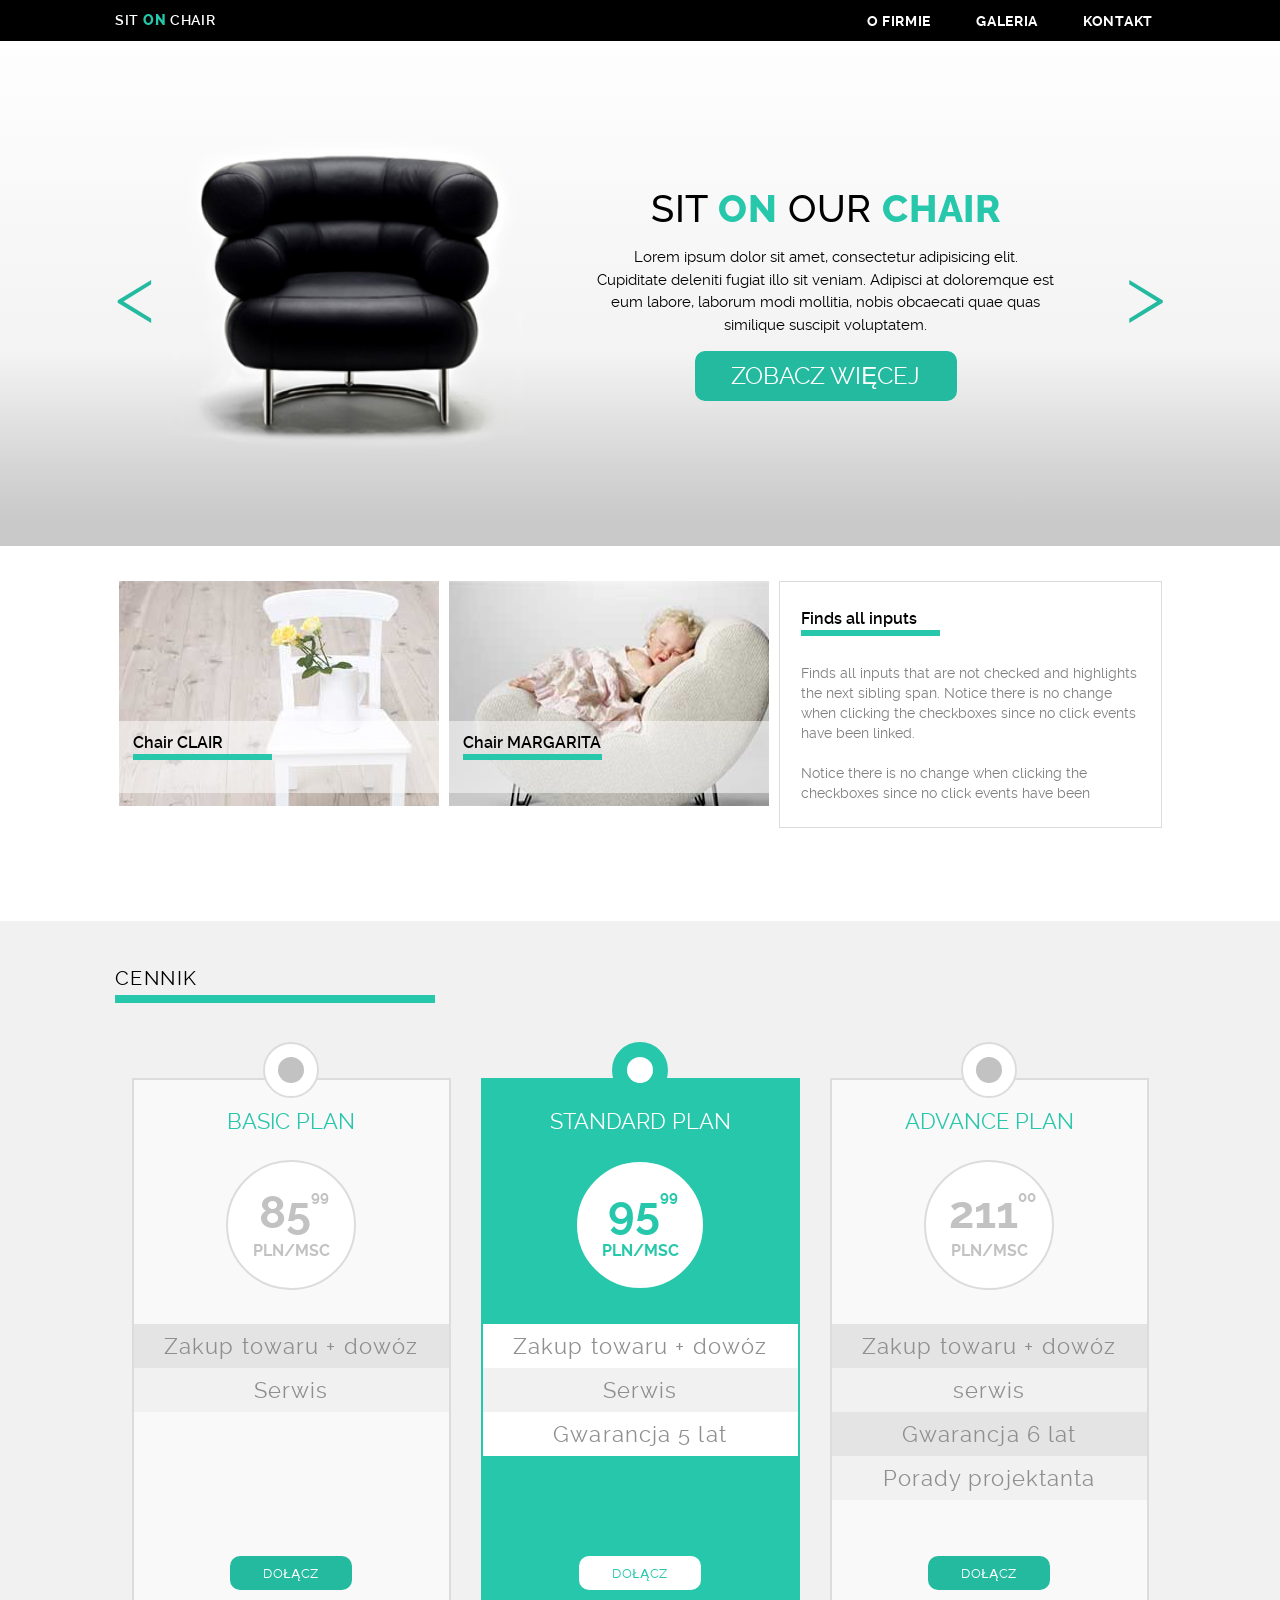
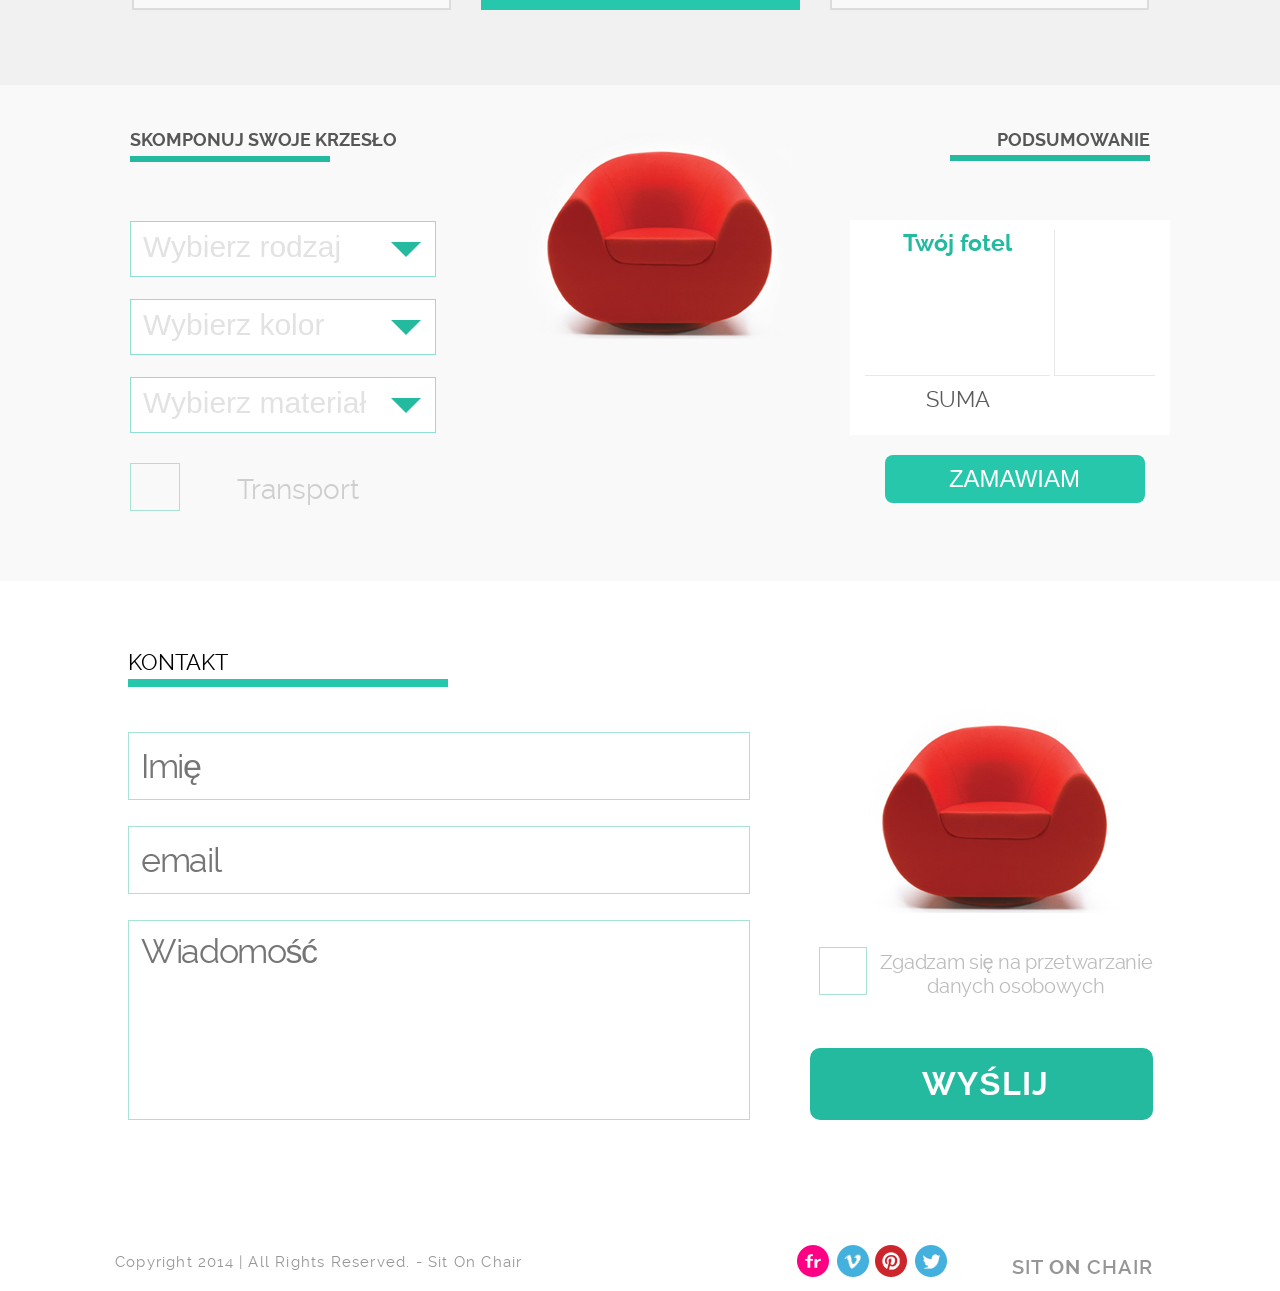
<file: index.html>
<!DOCTYPE html>
<html lang="pl-PL">
<head>
  <meta charset="UTF-8">
  <title>Sit on chair</title>
  <link rel="stylesheet" href="css/style.css">
  <script src="js/app.js" type="text/javascript"></script>
</head>
<body>

  <header>
    <div class="main_width">
      <div class="head_wrapper">
        <div class="brand_name">sit <span class="text_strong"> on </span> chair</div>
        <nav class="main_navigation">
          <ul class="nav_list mobile_menu">
            <li class="first_menu">
              <a href="#">o firmie</a>
              <ul class="about submenu">
                <li><a href="#">Aktualności</a></li>
                <li><a href="#">Nasz team</a></li>
                <li><a href="#">Historia</a></li>
              </ul>
            </li>
            <li class="first_menu"><a href="#">galeria</a></li>
            <li class="first_menu"><a href="#">kontakt</a></li>
          </ul>
        </nav>
      </div>
    </div>
  </header>

<main>

  <section class="section slider">
    <div class="main_width">
      <div class="slider_button nav_button button_left">&lt;</div>
      <div class="slider_button nav_button button_right">&gt;</div>
      <div class="main_photo inline">
        <img class="fade" src="images/black_chair.png" alt="photo of black chair">
        <img class="fade" src="images/orange_chair.png" alt="photo of orange chair">
      </div>
      <div class="chair_description inline">
        <div class="wrapper">
          <h1>Sit <span class="text_strong">on</span> our <span class="text_strong">chair</span></h1>
          <p>Lorem ipsum dolor sit amet, consectetur adipisicing elit.<br> Cupiditate deleniti fugiat illo sit veniam. Adipisci at doloremque est eum labore, laborum modi mollitia, nobis obcaecati quae quas similique suscipit voluptatem.</p>
          <button class="view_more">Zobacz więcej</button>
        </div>
      </div>

    </div>
  </section>

  <section class="section gallery">
    <div class="main_width">
      <div class="gallery_photo one">
        <p class="box_text">Chair CLAIR</p>
      </div>
      <div class="gallery_photo two">
        <p class="box_text">Chair MARGARITA</p>
      </div>
      <div class="description">
        <h1 class="box_text">Finds all inputs</h1>
        <p>Finds all inputs that are not checked and highlights the next sibling span. Notice there is no change when clicking the checkboxes since no click events have been linked.<br><br>Notice there is no change when clicking the checkboxes since no click events have been</p>
      </div>
    </div>
  </section>

  <section class="section price_list">
      <div class="main_width">
        <div class="all_plans">
          <h1 class="title_price">cennik</h1>
          <div class="plan_container">
            <div class="plan unmarked">
              <div class="circle unmarked"></div>
              <div class="plan_ver unmarked">BASIC PLAN</div>
              <div class="price unmarked">85<span class="sup">99</span><br><span class="currency_time unmarked">PLN/MSC</span></div>
              <table class="plan_items unmarked">
                <tr>
                  <td>Zakup towaru + dowóz</td>
                </tr>
                <tr>
                  <td>Serwis</td>
                </tr>
              </table>
              <button class="join_button unmarked">dołącz</button>
            </div>
            <div class="plan marked">
              <div class="circle marked"></div>
              <div class="plan_ver marked">STANDARD PLAN</div>
              <div class="price marked">95<span class="sup">99</span><br><span class="currency_time marked">PLN/MSC</span></div>
              <table class="plan_items marked">
                <tr>
                  <td>Zakup towaru + dowóz</td>
                </tr>
                <tr>
                  <td>Serwis</td>
                </tr>
                <tr>
                  <td>Gwarancja 5 lat</td>
                </tr>
              </table>
              <button class="join_button marked">dołącz</button>
            </div>
            <div class="plan">
              <div class="circle"></div>
              <div class="plan_ver">ADVANCE PLAN</div>
              <div class="price">211<span class="sup">00</span><br><span class="currency_time">PLN/MSC</span></div>
              <table class="plan_items">
                <tr>
                  <td>Zakup towaru + dowóz</td>
                </tr>
                <tr>
                  <td>serwis</td>
                </tr>
                <tr>
                  <td>Gwarancja 6 lat</td>
                </tr>
                <tr>
                  <td>Porady projektanta</td>
                </tr>
              </table>
              <button class="join_button">dołącz</button>
            </div>
          </div>
        </div>
      </div>
  </section>

  <section class="application ">
    <div class="main_width">
      <section class="choice_part inline">
        <div class="header">
          <h3>SKOMPONUJ SWOJE KRZESŁO</h3>
          <span class="green_bell"></span>
        </div>

        <div class="form_calculator">
          <div class="drop_down_list">
            <span class="list_label">Wybierz rodzaj</span>
            <span class="list_arrow"></span>
            <ul class="list_panel chair_type">
              <li>Clair</li>
              <li>Margarita</li>
              <li>Selena</li>
            </ul>
          </div>
          <div class="drop_down_list">
            <span class="list_label">Wybierz kolor</span>
            <span class="list_arrow"></span>
            <ul class="list_panel chair_color">
              <li>Czerwony</li>
              <li>Czarny</li>
              <li>Pomarańczowy</li>
            </ul>
          </div>
          <div class="drop_down_list">
            <span class="list_label">Wybierz materiał</span>
            <span class="list_arrow"></span>
            <ul class="list_panel chair_upholstery">
              <li>Tkanina</li>
              <li>Skóra</li>
            </ul>
          </div>
          <div class="checkbox_calculator check-box">
            <input type="checkbox" id="transport" data-transport-price="200">
            <label for="transport">Transport</label>
          </div>
          <!--<div class="checkbox"></div>-->
          <!--<span class="list_label inline_text">Transport</span>-->
        </div>
      </section>

      <section class="image_part inline">
        <img src="images/red_chair.png">
      </section>

      <section class="summary_part inline">
        <div class="align_right">
          <h3>PODSUMOWANIE</h3>
          <span class="green_bell"></span>
        </div>

        <div class="summary_panel">
          <div class="panel_left">
            <h4 class="title">Twój fotel</h4>
            <span class="color"></span>
            <span class="pattern"></span>
            <span class="transport"></span>
          </div>
          <div class="panel_right">
            <h4 class="title value"></h4>
            <span class="color value"></span>
            <span class="pattern value"></span>
            <span class="transport value"></span>
          </div>
          <div class="sum_label">SUMA</div>
          <div class="sum"><strong></strong></div>
        </div>
        <a href="" class="green_button">Zamawiam</a>
      </section>
    </div>
  </section>

  <section class="section contact">
      <div class="main_width">
        <div class="form_calculator">
          <form action="" class="contact_form">
            <div class="form-group">
              <div class="form_left">
                <h1 class="contact_header">kontakt</h1>
                <div class="form-group">
                <label>
                  <input type="text" name="name" placeholder="Imię">
                </label>
                </div>
                <div class="form-group">
                  <label>
                    <input type="email" name="email" placeholder="email">
                  </label>
                </div>
                <div class="form-group">
                  <label>
                    <textarea name="info" placeholder="Wiadomość"></textarea>
                  </label>
                </div>
              </div>
              <div class="form_right">
                <div class="red_chair">
                  <img src="images/red_chair.png" alt="example photo of red chair">
                </div>
                <div class="checkbox">
                  <input class="checkbox" type="checkbox" id="checkbox_1">
                  <label for="checkbox_1">Zgadzam się na przetwarzanie danych osobowych</label>
                </div>
                <div class="form_button">
                  <button type="submit">Wyślij</button>
                </div>
              </div>
            </div>
          </form>
        </div>
      </div>
  </section>

</main>

<footer>
    <div class="main_width">
      <div class="footer_wrapper">
        <div class="copyright">Copyright 2014 | All Rights Reserved. - Sit On Chair</div>
        <div class="motto_likes">
          <div class="like_us">
            <a href="https://www.flickr.com/" class="flickr"><img src="images/flickr.png" alt="flickr logo"></a>
            <a href="https://vimeo.com/" class="vimeo"><img src="images/vimeo.png" alt="vimeo logo"></a>
            <a href="https://pinterest.com/" class="pinterest"><img src="images/pinterest.png" alt="pinterest logo"></a>
            <a href="https://twitter.com/" class="twitter"><img src="images/twitter.png" alt="twitter logo"></a>
          </div>
          <div class="footer_motto">SIT <strong>ON</strong> CHAIR</div>
        </div>
      </div>
    </div>
</footer>

</body>
</html>
</file>
<file: css/style.css>
@import url('https://fonts.googleapis.com/css?family=Raleway:300,400,600,700,800&subset=latin-ext');

/* Basic style */

@font-face {
  font-family: 'raleway';
  src: url('../fonts/raleway-regular-webfont.woff2') format('woff2'),
  url('../fonts/raleway-regular-webfont.woff') format('woff');
  font-weight: 400;
  font-style: normal;
}

@font-face {
  font-family: 'raleway';
  src: url('../fonts/raleway-bold-webfont.woff2') format('woff2'),
  url('../fonts/raleway-bold-webfont.woff') format('woff');
  font-weight: 700;
  font-style: normal;
}

@font-face {
  font-family: 'raleway';
  src: url('../fonts/raleway-extrabold-webfont.woff2') format('woff2'),
  url('../fonts/raleway-extrabold-webfont.woff') format('woff');
  font-weight: 800;
  font-style: normal;
}

@font-face {
  font-family: 'raleway';
  src: url('../fonts/raleway-semibold-webfont.woff2') format('woff2'),
  url('../fonts/raleway-semibold-webfont.woff') format('woff');
  font-weight: 600;
  font-style: normal;
}

* {
  margin: 0;
  padding: 0;
  font-family: raleway, Tahoma, Arial, sans-serif;
}

.main_width {
  width: 100%;
  max-width: 1050px;
  margin: 0 auto;
  /*padding: 0 15px;*/
}

.section {
  width: 100%;
}

a {
  text-decoration: none;
  color: white;
  z-index: 1;
}

button {
  cursor: pointer;
  border: none;
  text-transform: uppercase;
  color: white;
  background-color: #24ba9f;
}

button:hover {
  box-shadow: 0 0 30px grey ;
}

/* Header style */

header {
  width: 100%;
  background-color: black;
  height: 41px;
  color: white;
  text-transform: uppercase;
}

.head_wrapper {
  padding-top: 8px;
}

.main_navigation {
  display: inline-block;
  float: right;
}

.main_navigation > ul {
  display: flex;
  padding-right: 12px;
  padding-top: 5px;
}

.nav_list>li {
  list-style: none;
  color: white;
  font-size: 14px;
  font-weight: 700;
  letter-spacing: .05em;
  margin-left: 45px;
}

.brand_name {
  font-size: 14px;
  font-weight: 600;
  letter-spacing: .05em;
  padding-top: 4px;
  display: inline-block;
  float: left;
}

.text_strong {
  color: #27c7ab;
  font-weight: 800;
}

.first_menu {
  position: relative;
  width: auto;
}

.submenu {
  padding-top: 10px;
  position: absolute;
  top: 38px;
  left: -16px;
  background-color: black;
  height: 96px;
  width: 120px;
  text-transform: none;
  z-index: 2;
  visibility: hidden;
  transition: 150ms;
}

.submenu::before {
  content: '';
  width: 20px;
  height: 20px;
  transform: translateX(-50%) rotate(45deg);
  background-color: black;
  position: absolute;
  top: -6px;
  left: 50%;
  z-index: -1;
}

.submenu > li {
  list-style: none;
  line-height: 27px;
  padding-left: 13px;
  text-align: left;
  font-weight: 600;
}

/* Section 1 - Slider - style style */

.section.slider {
  height: 505px;
  background: rgb(201,201,201);
  background: -moz-linear-gradient(0deg, rgba(201,201,201,1) 5%, rgba(211,211,211,1) 14%, rgba(243,243,243,1) 38%, rgba(255,254,254,1) 100%);
  background: -webkit-linear-gradient(0deg, rgba(201,201,201,1) 5%, rgba(211,211,211,1) 14%, rgba(243,243,243,1) 38%, rgba(255,254,254,1) 100%);
  background: linear-gradient(0deg, rgba(201,201,201,1) 5%, rgba(211,211,211,1) 14%, rgba(243,243,243,1) 38%, rgba(255,254,254,1) 100%);
  filter: progid:DXImageTransform.Microsoft.gradient(startColorstr="#c9c9c9",endColorstr="#fffefe",GradientType=1);
}

.slider>.main_width {
  position: relative;
  height: 100%;
  text-align: center;
  box-sizing: border-box;
}

.nav_button {
  font-size: 80px;
  font-weight: 300;
  color: #24ba9f;
  cursor: pointer;
}

.nav_button:hover {
  text-shadow: 0 0 7px #000000;

}

.main_photo {
  width: 100%;
  height: 49%;
}

.inline.main_photo,
.inline.chair_description {
  padding: 0;
  width: 100%;
}

.main_photo img {
  height: 100%;
  display: none;
}

.main_photo .visible{
  display: inline-block;

}

.chair_description {
  font-size: 15px;
  text-align: center;
  width: 100%;
  height: 50%;
  }

.chair_description h1 {
  font-size: 30px;
  text-transform: uppercase;
  font-weight: 500;
  letter-spacing: 0.015em;
}

.chair_description p {
  line-height: 1.3em;
  text-align: center;
  padding: 10px 0;
}

.view_more {
  border-radius: 10px;
  width: 160px;
  height: 35px;
  font-size: 15px;
}

.button_left {
  position: absolute;
  left: 0;
  top: 12%
}

.button_right {
  position: absolute;
  right: 0;
  top: 12%;
}

.fade {
  -webkit-animation-name: fade;
  -webkit-animation-duration: 1.5s;
  animation-name: fade;
  animation-duration: 1.5s;
}

@-webkit-keyframes fade {
  from {
    opacity: .4
  }
  to {
    opacity: 1
  }
}

@keyframes fade {
  from {
    opacity: .4
  }
  to {
    opacity: 1
  }
}

@media only screen and (min-width: 340px) {
  .inline.main_photo {
    width: 35%;
    height: 100%;
    display: inline-flex;
    align-items: center;
  }

  .main_photo img {
    width: 110%;
    height: auto;
  }

  .inline.chair_description {
    width: 55%;
    height: 100%;
    display: inline-flex;
    align-items: center;
  }

  .slider>.main_width {

    height: 100%;

  }

  .button_left,
  .button_right {
    top: 50%;
    transform: translateY(-50%);
  }


  .wrapper {
    padding: 0 10%
  }

  .chair_description h1 {
    font-size: 38px;
    letter-spacing: 0.015em;
  }

  .chair_description p {
    line-height: 1.5em;
    padding: 15px 0;
  }

  .view_more {
    width: 262px;
    height: 50px;
    font-size: 24px;
  }
}

/* Section 2 - Gallery - style */

.section.gallery {
  min-height: 350px;
}

.gallery>.main_width {
  display: flex;
  justify-content: center;
  align-items: flex-start;
  flex-wrap: wrap;
  /*padding-right: 28px;*/
  margin-top: 25px;
}

.gallery_photo {
  width: 320px;
  height: 225px;
  display: flex;
  align-items: flex-end;
  margin-right: 10px;
  margin-top: 10px;
}

.gallery_photo.one {
  background-image: url("../images/box1_img.jpg");
}

.gallery_photo.two {
  background-image: url("../images/box2_img.jpg");
}

.description {
  width: 340px;
  height: 200px;
  border: gainsboro solid 1px;
  padding: 15px 20px 30px 21px;
  margin: 10px 0;
}

.description > .box_text {
  margin: 0;
  padding-left: 0;
  height: 54px;
}

.description p {
  font-size: 14px;
  line-height: 20px;
  color: gray;
}

.box_text {
  background-color: rgba(255, 255, 255, .5);
  padding-top: 12px;
  width: 100%;
  height: 60px;
  margin-bottom: 13px;
  padding-left: 14px;
  font-weight: 600;
  font-size: 1em;
  opacity: 1;
  -webkit-transition: all 0.5s ease-in-out;
  -moz-transition: all 0.5s ease-in-out;
  -ms-transition: all 0.5s ease-in-out;
  -o-transition: all 0.5s ease-in-out;
  transition: all 0.5s ease-in-out;
}

.box_text::after {
  content: '';
  width: 139px;
  height: 6px;
  background-color: #27c7ab;
  display: block;
  margin-top: 2px;
}

/* Section 3 - Price list - style */

.section.price_list {
  min-height: 725px;
  background-color: #f1f1f1;
}

.all_plans {
  width: 100%;
}

.price_list .main_width {
  align-items: flex-start;
  padding-top: 45px;
  /*padding-right: 26px;*/
}

.plan_container {
  text-align: center;
}

.title_price {
  text-transform: uppercase;
  font-weight: normal;
  font-size: 20px;
  letter-spacing: .07em;
}

.title_price:after {
  content: '';
  margin-top: 5px;
  width: 320px;
  height: 8px;
  background-color: #27c7ab;
  display: block;
}

.plan {
  padding-top: 28px;
  height: 500px;
  width: 315px;
  margin: 75px 13px;
  border: gainsboro solid 2px;
  background-color: #f9f9f9;
  text-align: center;
  position: relative;
  font-size: 22px;
  display: inline-block;
}

.circle {
  position: absolute;
  left: 50%;
  top: -38px;
  width: 56px;
  height: 56px;
  padding: 25px;
  background-color: white;
  border: gainsboro solid 2px;
  border-radius: 50%;
  z-index: 0;
  transform: translate(-50%, 0);
  box-sizing: border-box;
}

.circle::after {
  content: "";
  display: block;
  background-color: #c2c2c2;
  position: absolute;
  border-radius: 50%;
  width: 26px;
  height: 26px;
  top: 13px;
  left: 13px;
}

.plan_ver {
  color: #27c7ab;
}

.price {
  color: #c2c2c2;
  font-size: 45px;
  font-weight: 700;
  width: 130px;
  height: 130px;
  border-radius: 50%;
  border: gainsboro solid 2px;
  line-height: 28px;
  padding-top: 21px;
  background-color: white;
  position: absolute;
  top: 80px;
  left: 50%;
  text-indent: 6px;
  transform: translate(-50%, 0);
  box-sizing: border-box;
}

.sup {
  font-size: 15px;
  vertical-align: 26px;
}

.currency_time {
  color: #c2c2c2;
  font-size: 16px;
  margin-top: 0;
}

.plan_items {
  position: absolute;
  width: 100%;
  top: 244px;
}

table {
  border-collapse: collapse;
}

.plan_items td {
  height: 44px;
}

tr {
  color: #8f8f8f;
  letter-spacing: .05em;
}

tr:nth-child(odd) {
  background-color: #e4e4e4;
}

tr:nth-child(even) {
  background-color: #f1f1f1;
}

.join_button {
  position: absolute;
  left: 50%;
  bottom: 18px;
  width: 122px;
  height: 34px;
  border-radius: 10px;
  letter-spacing: .05em;
  transform: translate(-50%, 0);
}

.price_list > .price {
  text-indent: 12px;
}

.plan.marked {
  border: #27c7ab solid 2px;
  background-color: #27c7ab;
}

.circle.marked {
  background-color: #27c7ab;
  border: #27c7ab solid 2px;
}

.circle.marked::after {
  background-color: white;
}

.price.marked {
  color: #27c7ab;
  border: #27c7ab solid 2px;
}

.currency_time.marked {
  color: #27c7ab;
}

.join_button.marked {
  color: #27c7ab;
  background-color: white;
}

.marked tr:nth-child(even) {
  background-color: #f1f1f1;
}

.marked tr:nth-child(odd) {
  background-color: white;
}

.plan_ver.marked {
  color: white;
}

/* Section 4 - chair calculator */

.application {
  background-color: #f9f9f9;
  padding:30px 0;
  text-align: center;
}
.application h3 {
  color: #575757;
  font-size: 18px;
}

.application header.align_right{
  text-align: right;
}

.inline {
  display:inline-block;
  width:300px;
  padding:14px;
  vertical-align: top;
  box-sizing: initial;
}

.form_calculator {
  margin-top:50px;
}

.drop_down_list {
  border:1px solid #8de0d2;
  width: 280px;
  height:38px;
  background-color: white;
  margin-top:22px;
  padding: 8px 12px;
  position: relative;
  text-align: left;
}

.list_label {
  font-size: 30px;
  color: #e2e2e2;
  font-family: 'ralewaylight', Arial, Tahoma, sans-serif;
}

.checkbox_calculator {
  position: relative;
  padding: 30px 30px 30px 0;
}
.checkbox_calculator input {
  display: block;
  opacity: 0;
  height: 48px;
  position: absolute;
  width: 48px;
  cursor: pointer;
}

.checkbox_calculator label {
  display: block;
  padding-left: 65px;
  position: relative;
  font-size: 28px;
  color: #cecece;
  line-height: 120%;
  padding-top: 10px;
  cursor: pointer;
}

.checkbox_calculator label::before, .checkbox_calculator label::after {
  border: #a6e3d3 solid 1px;;
  content: "";
  display: block;
  left: 0;
  height: 46px;
  position: absolute;
  width: 48px;
  top: 0;
  transition: 0.5s;
}

.checkbox_calculator label::after {
  background: url("data:image/svg+xml;charset=US-ASCII,%3Csvg%20xmlns%3D%22http%3A//www.w3.org/2000/svg%22%20xmlns%3Axlink%3D%22http%3A//www.w3.org/1999/xlink%22%20preserveAspectRatio%3D%22xMidYMid%22%20width%3D%2233.875%22%20height%3D%2233%22%20viewBox%3D%220%200%2033.875%2033%22%3E%0A%20%20%3Cpath%20d%3D%22M9.470%2C15.209%20L14.061%2C24.104%20C14.061%2C24.104%2021.522%2C6.026%2033.287%2C-0.000%20C33.000%2C4.304%2031.852%2C8.035%2033.861%2C12.626%20C28.696%2C13.774%2018.078%2C26.687%2014.635%2C33.000%20C9.756%2C26.974%204.017%2C22.382%20-0.000%2C20.948%20L9.470%2C15.209%20Z%22%20fill%3D%22%2327c7ab%22/%3E%0A%3C/svg%3E%0A") no-repeat center;
  border: 0;
  display: none;
}

.checkbox_calculator input:checked + label::after {
  display: block;
}

.checkbox_calculator input[type="checkbox"]:focus + label::before {
  box-shadow: 0 0 3px #27c7ab;
}

.active {
  background: url('../images/form_ok.jpg');
  width: 48px;
  height: 40px;
}

.inline_text {
  display: inline-block;
  width: 228px;
  vertical-align: top;
  margin-top: 30px;
  margin-left: 15px;
  color: #aeaeae;
}

.image_part {
  margin: 0 28px;
}

.image_part img{
  margin-left: 38px;
}

.application .green_bell {
  background-color: #24baa0;
  width: 200px;
  height: 6px;
  display: inline-block;
  margin: 5px 0 5px 0;
}

.summary_panel {
  background-color: white;
  width:100%;
  height:195px;
  padding:10px;
  margin-top: 50px;
}

.application .green_button {
  background-color: #27c7ab;
  color: white;
  text-align:center;
  text-transform: uppercase;
  width: 200px;
  padding: 10px 30px;
  font-size: 24px;
  display: inline-block;
  font-family: 'ralewaymedium', Arial, Tahoma, sans-serif;
  margin-top: 20px;
  margin-left: 29px;
  border-radius: 8px;
  text-decoration: none;
}

.panel_left {
  display: inline-block;
  width: 185px;
  vertical-align: top;
  padding-bottom:10px;
  border-bottom:1px solid #e7e7e7;
  height: 135px;
}

.panel_right {
  display: inline-block;
  width: 100px;
  border-left:1px solid #e7e7e7;
  text-align: right;
  vertical-align: top;
  padding-bottom:10px;
  border-bottom:1px solid #e7e7e7;
  height: 135px;
}

.panel_left h4 , .panel_right h4{
  color: #24baa0;
  font-size: 23px;
}

.panel_left span{
  margin-top:10px;
  font-size: 22px;
  color: #5b5a5a;
  display: block;
}

.panel_right span {
  display: block;
  font-size: 22px;
  color: #24baa0;
  margin-top:10px;
}

.sum_label {
  display: inline-block;
  width: 185px;
  margin-top: 10px;
  font-size: 22px;
  color: #5b5a5a;
}

.sum {
  display: inline-block;
  width: 100px;
  text-align: right;
  margin-top: 10px;
  font-size: 22px;
  color: #24baa0;
}

.list_arrow {
  width: 0;
  height: 0;
  border-left: 15px solid transparent;
  border-right: 15px solid transparent;
  border-top: 15px solid #24baa0;
  display:block;
  position: absolute;
  right: 14px;
  top: 20px;
  cursor: pointer;
}

.list_panel {
  background-color: white;
  border: 1px solid #ccc;
  width: 288px;
  padding-left: 15px;
  padding-bottom: 10px;
  list-style: none;
  margin: 0;
  left: 0;
  z-index: 2;
  position: absolute;
  top: 54px;
  display: none;
}

.list_panel li {
  margin-top:10px;
  cursor: pointer;
  color: #585858;
  text-align: left;
}

.title {
  height: 30px;
}

.align_right {
  text-align: right;
}

.header {
  text-align: left;
}




/* Section 5 - Contact - style */

.section.contact {
  min-height: 550px;
  text-align: center;
}

.form {
  display: flex;
}

.form-group {
  width: 100%;
}

.contact_header {
  color: black;
  font-size: 22px;
  text-transform: uppercase;
  font-weight: normal;
  text-align: left;
}

.contact_header::after {
  content: '';
  width: 320px;
  height: 8px;
  background-color: #27c7ab;
  display: block;
  margin-top: 4px;
  margin-bottom: 45px;
}

.form_left {
  padding-top: 18px;
  height: 520px;
  padding-left: 9px;
  display: inline-block;
  max-width: 620px;
  width: 100%;
}

.contact_form input:not(.checkbox),
.contact_form textarea {
  width: 100%;
  border: 1px solid #a6e3d3;
  font-size: 34px;
  color: #bcbcbc;
  height: 66px;
  margin-bottom: 26px;
  text-indent: 12px;
  letter-spacing: -.04em;
  resize: none;
  outline: none;
  transition: 0.5s;
}

input[type=text]:focus,
input[type=email]:focus,
textarea:focus {
  box-shadow: 0 0 3px #27c7ab;
}

.form-group textarea {
  height: 188px;
  padding-top: 10px;
}

.form_right {
  padding-top: 72px;
  margin-left: 23px;
  display: inline-block;
  vertical-align: top;
  height: 540px;
}

.red_chair {
  padding-left: 54px;
  margin-bottom: 28px;
}

.checkbox input[type="checkbox"] {
  position: absolute;
  opacity: 0;
  }

.checkbox label::before {
  content: "";
  display: inline-block;
  height: 46px;
  width: 46px;
  border: #a6e3d3 solid 1px;
  left: -61px;
  top: -3px;
  transition: 0.5s;
  cursor: pointer;
}

.checkbox label::after {
  content: "";
  background: url("../images/form_ok.jpg") no-repeat;
  background-size: contain;
  width: 42px;
  height: 40px;
  display: inline-block;
  top: 5px;
  left: -60px;
}

.checkbox label {
  position: relative;
  letter-spacing: -.015em;
  font-size: 20px;
  color: #bcbcbc;
}

.checkbox label::before,
.checkbox label::after {
  position: absolute;
}

.checkbox input[type="checkbox"] + label::after {
  content: none;
}

.checkbox input[type="checkbox"]:checked + label::after {
  content: "";
}

.checkbox input[type="checkbox"]:focus + label::before {
  box-shadow: 0 0 3px #27c7ab;
}

.form_right>.checkbox {
  width: 290px;
  margin-left: 96px;
  padding-top: 5px;
  border-color: #a6e3d3;;
}

.form-group button {
  position: absolute;
  width: 343px;
  height: 72px;
  border-radius: 10px;
  left: 35px;
  top: 50px;
  font-size: 32px;
  font-weight: bold;
  letter-spacing: 0.03em;
  text-indent: 8px;
}

.form_button {
  position: relative;
}

/* Footer Style*/

footer {
  /*height: 110px;*/
  color: #969696;
}

/*.footer_wrapper {*/
  /*height: 100%;*/
/*}*/

.motto_likes {
  display: flex;
  justify-content: flex-end;
  align-items: center;
  /*padding-bottom: 20px;*/
  padding-right: 12px;
  float: right;
}

.copyright {
  letter-spacing: 0.08em;
  font-size: 15px;
  padding-top: 10px;
  display: inline-block;
}

.footer_motto {
  font-size: 20px;
  font-weight: 600;
  letter-spacing: .05em;
  margin-left: 64px
}

.like_us {
  padding-bottom: 9px;
}
</file>
